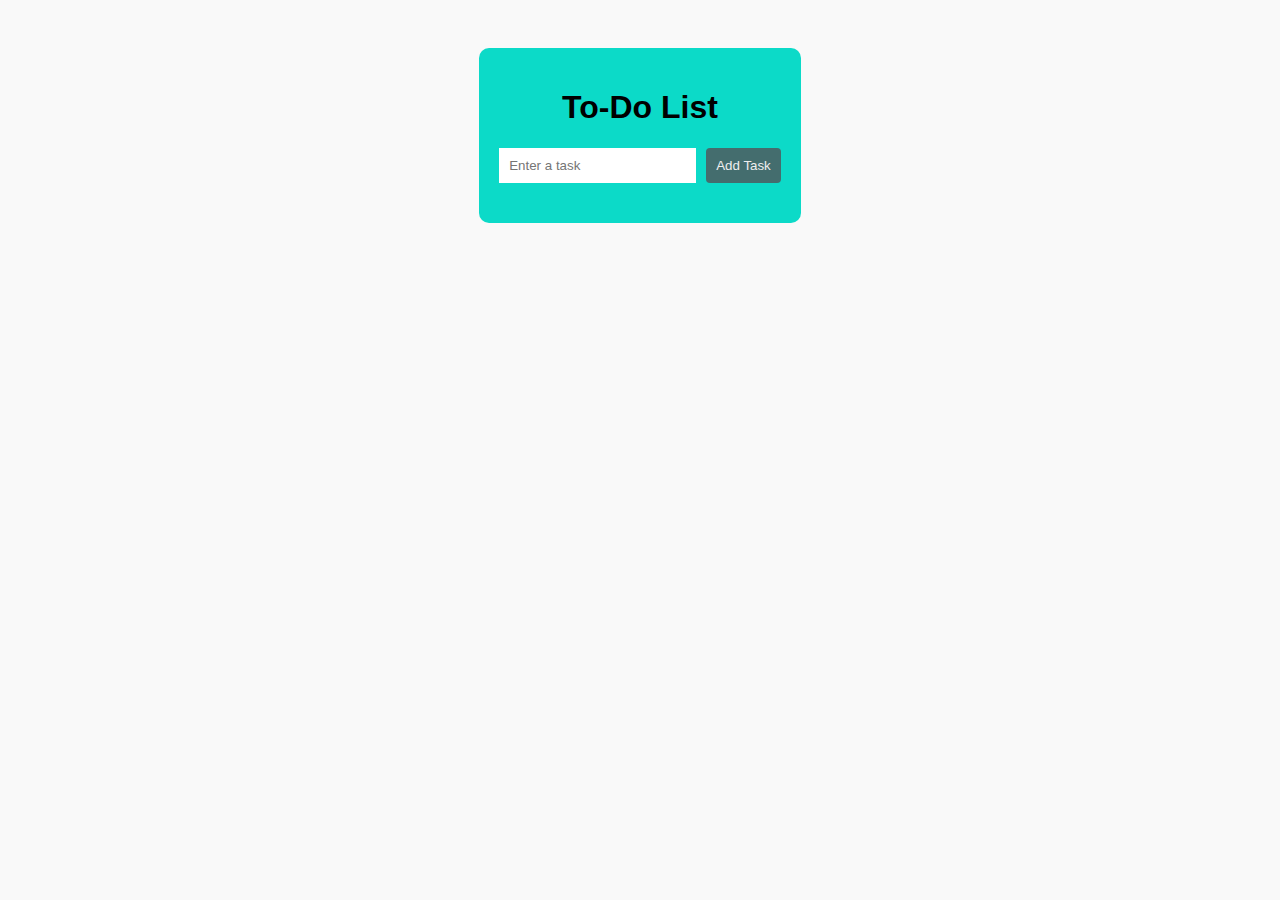
<file: index.html>
<!DOCTYPE html>
<html lang="en">
<head>
  <meta charset="UTF-8" />
  <meta name="viewport" content="width=device-width, initial-scale=1.0"/>
  <title>To-Do List</title>
  <link rel="stylesheet" href="styles.css" />
</head>
<body>
  <div class="container">
    <h1>To-Do List</h1>
    <form id="taskForm">
      <input type="text" id="taskInput" placeholder="Enter a task" required />
      <button type="submit">Add Task</button>
    </form>
    <ul id="taskList"></ul>
  </div>

  <script src="index.js"></script>
</body>
</html>
</file>
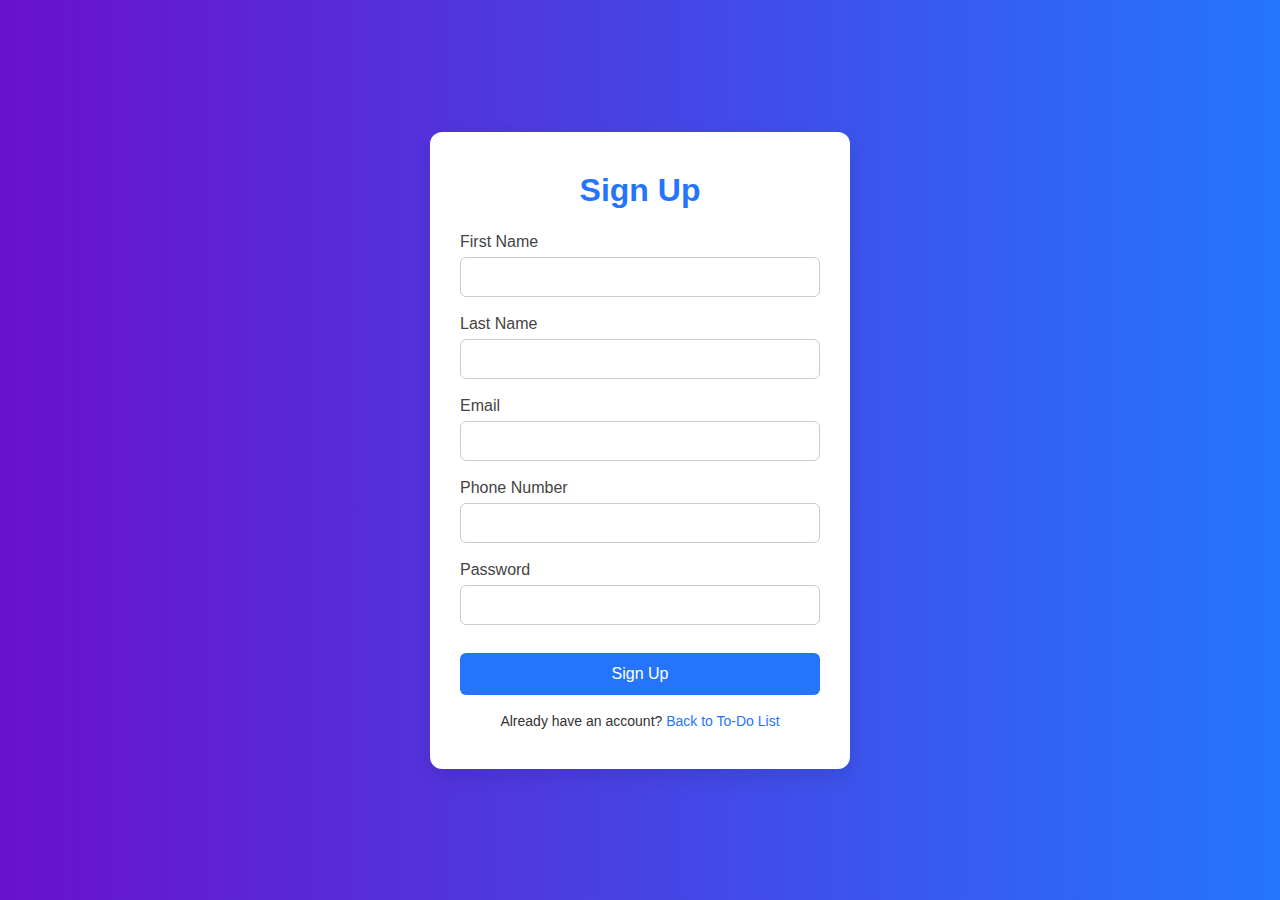
<file: signup.index.html>
<!DOCTYPE html>
<html lang="en">
<head>
  <meta charset="UTF-8" />
  <meta name="viewport" content="width=device-width, initial-scale=1.0"/>
  <title>Sign Up</title>
  <link rel="stylesheet" href="signUpStyles.css" />
</head>
<body>
  <main class="container">
    <h1>Sign Up</h1>

    <form id="signUpForm">
      <div class="form-group">
        <label for="firstName">First Name</label>
        <input type="text" id="firstName" name="firstName" required />
      </div>

      <div class="form-group">
        <label for="lastName">Last Name</label>
        <input type="text" id="lastName" name="lastName" required />
      </div>

      <div class="form-group">
        <label for="email">Email</label>
        <input type="email" id="email" name="email" required />
      </div>

      <div class="form-group">
        <label for="phoneNumber">Phone Number</label>
        <input type="tel" id="phoneNumber" name="phoneNumber" required />
      </div>

      <div class="form-group">
        <label for="password">Password</label>
        <input type="password" id="password" name="password" required />
      </div>

      <button type="submit">Sign Up</button>
    </form>

    <p>Already have an account? <a href="index.html">Back to To-Do List</a></p>
  </main>

  <script>
    document.getElementById("signUpForm").addEventListener("submit", async function (e) {
      e.preventDefault();

      const data = {
        firstName: document.getElementById("firstName").value.trim(),
        lastName: document.getElementById("lastName").value.trim(),
        email: document.getElementById("email").value.trim(),
        phoneNumber: document.getElementById("phoneNumber").value.trim(),
        password: document.getElementById("password").value.trim(),
      };

      try {
        const response = await fetch("https://h-task2.onrender.com/signup", {
          method: "POST",
          headers: {
            "Content-Type": "application/json"
          },
          body: JSON.stringify(data)
        });

        const result = await response.json();

        if (response.ok) {
          alert(`Success: ${result.message}`);
          window.location.href = "index.html"; // Redirect to To-Do List
        } else {
          alert(`Error: ${result.error || "Unable to sign up"}`);
        }
      } catch (error) {
        console.error("Error:", error);
        alert("Something went wrong. Please try again.");
      }
    });
  </script>
</body>
</html>
</file>
<file: styles.css>
body {
    font-family: Arial, sans-serif;
    background: #f9f9f9;
    padding: 40px;
    display: flex;
    justify-content: center;
    align-items: center;
  }
  
  .container {
    max-width: 500px;
    margin: auto;
    background: rgb(12, 218, 200);
    padding: 20px;
    border-radius: 10px;
   
  }
  h1{
    text-align: center;
  }
  
  form {
    display: flex;
    gap: 10px;
  }
  
  input {
    flex: 1;
    padding: 10px;
    border: none;

  }
  
  button {
    padding: 10px;
    background-color: rgb(68, 109, 110);
    border: none;
    border-radius: 4px;
    color: #eee;
  }
  
  ul {
    list-style: none;
    padding: 0;
    margin-top: 20px;
  }
  
  li {
    display: flex;
    justify-content: space-between;
    padding: 10px 0;
    border-bottom: 1px solid #eee;
  }
  
  li.done {
    text-decoration: line-through;
    color: gray;
  }
</file>
<file: signUpStyles.css>
* {
    box-sizing: border-box;
    margin: 0;
    padding: 0;
  }

  body {
    font-family: 'Segoe UI', Tahoma, Geneva, Verdana, sans-serif;
    background: linear-gradient(to right, #6a11cb, #2575fc);
    color: #333;
    height: 100vh;
    display: flex;
    justify-content: center;
    align-items: center;
  }

  .container {
    background-color: #fff;
    padding: 40px 30px;
    border-radius: 12px;
    box-shadow: 0 8px 20px rgba(0, 0, 0, 0.1);
    max-width: 420px;
    width: 100%;
  }

  h1 {
    text-align: center;
    margin-bottom: 24px;
    color: #2575fc;
  }

  .form-group {
    margin-bottom: 18px;
  }

  label {
    display: block;
    font-weight: 500;
    margin-bottom: 6px;
    color: #444;
  }

  input {
    width: 100%;
    padding: 10px 14px;
    border-radius: 6px;
    border: 1px solid #ccc;
    font-size: 16px;
    transition: border-color 0.3s;
  }

  input:focus {
    border-color: #2575fc;
    outline: none;
  }

  button {
    width: 100%;
    padding: 12px;
    border: none;
    border-radius: 6px;
    background-color: #2575fc;
    color: white;
    font-size: 16px;
    cursor: pointer;
    transition: background-color 0.3s;
    margin-top: 10px;
  }

  button:hover {
    background-color: #1d5fd0;
  }

  p {
    text-align: center;
    margin-top: 18px;
    font-size: 14px;
  }

  a {
    color: #2575fc;
    text-decoration: none;
  }

  a:hover {
    text-decoration: underline;
  }
</file>
